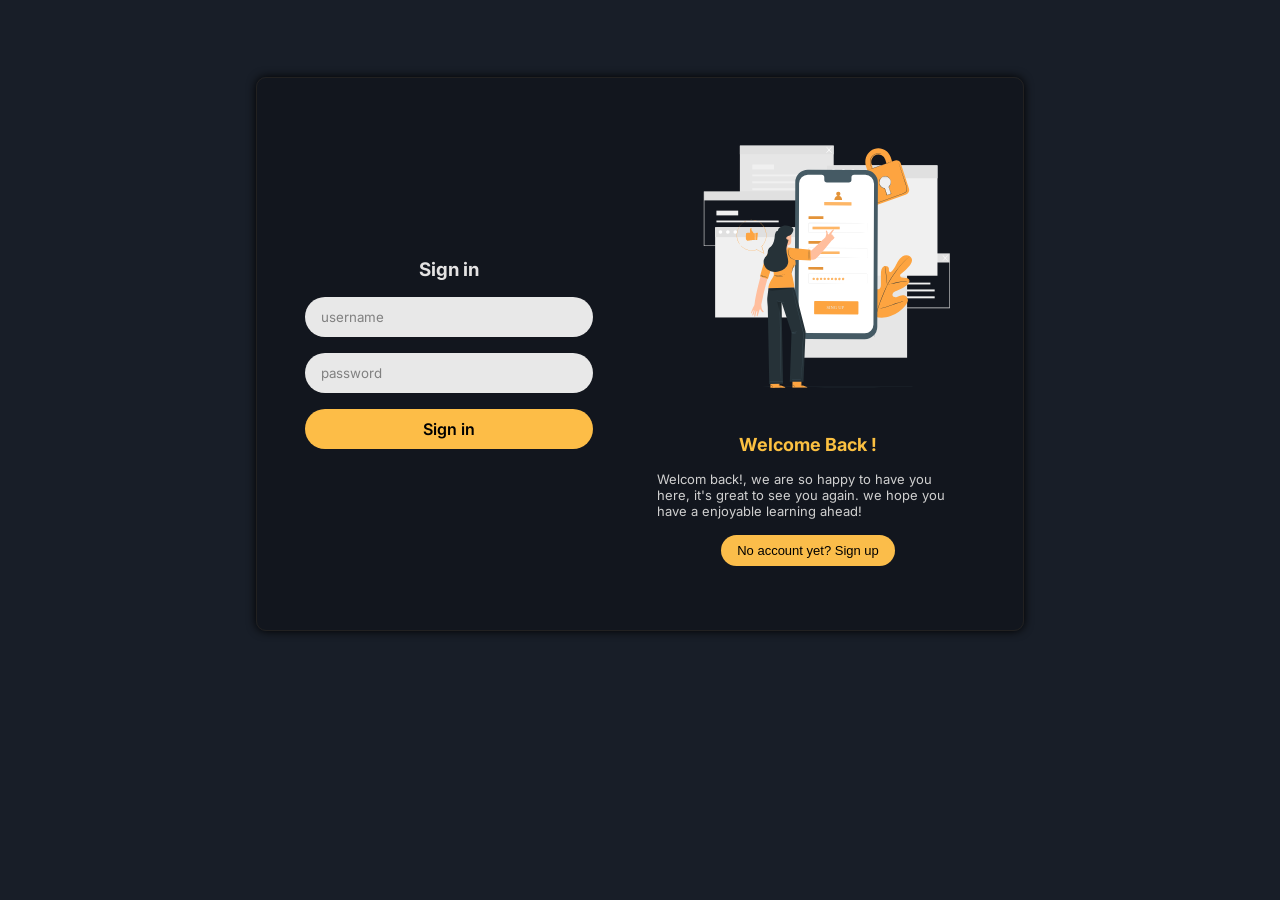
<file: login.html>
<!DOCTYPE html>
<html lang="en">

<head>
    <meta charset="UTF-8">
    <meta name="viewport" content="width=device-width, initial-scale=1.0">
    <title>Login</title>
    <link href="https://fonts.googleapis.com/css2?family=Inter:wght@400;600;800&display=swap" rel="stylesheet">
    <link rel="stylesheet" href="login.css">
</head>

<body>
    <div class="container">
        <div class="left">
            <h3 id="signin">Sign in</h3>
            <input type="text" placeholder="username">
            <input type="password" name="" id="pwd" placeholder="password">
            <button id="login-btn">Sign in</button>
        </div>
        <div class="right">
            <div class="image-part">
                <img src="./assets/images/login-animation.svg" alt="">
            </div>
            <div class="info">
                <h3>Welcome Back !</h3>
                <p>Welcom back!, we are so happy to have you here, it's great to see you again. we hope you have a
                    enjoyable learning ahead!</p>
                <a href="./signup.html"><button>No account yet? Sign up</button></a>
            </div>
        </div>
    </div>
</body>

</html>
</file>
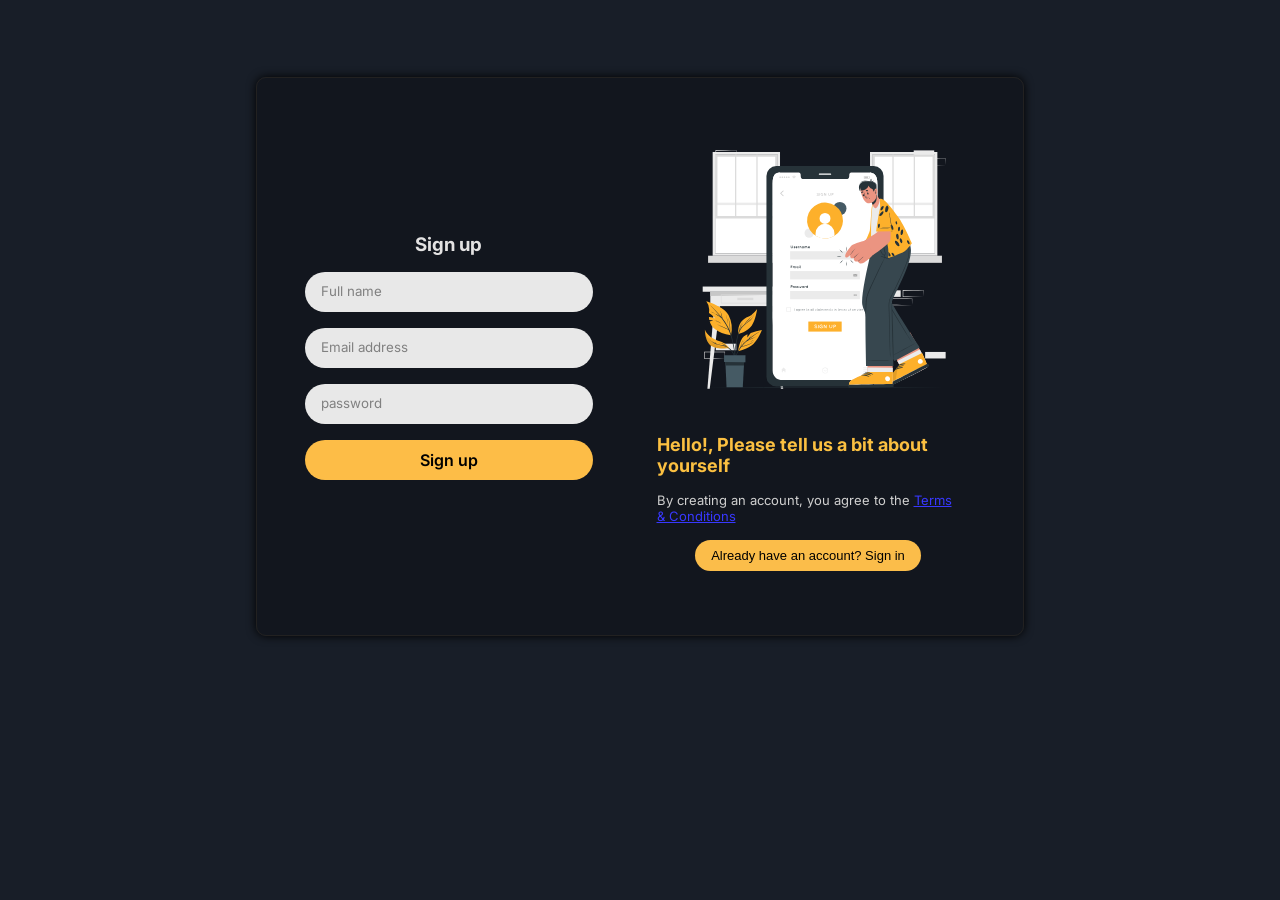
<file: signup.html>
<!DOCTYPE html>
<html lang="en">

<head>
    <meta charset="UTF-8">
    <meta name="viewport" content="width=device-width, initial-scale=1.0">
    <title>Sign up</title>
    <link href="https://fonts.googleapis.com/css2?family=Inter:wght@400;600;800&display=swap" rel="stylesheet">
    <link rel="stylesheet" href="login.css">
</head>

<body>
    <div class="container">
        <div class="left">
            <h3 id="signin">Sign up</h3>
            <input type="text" placeholder="Full name">
            <input type="email" name="" id="email" placeholder="Email address">
            <input type="password" name="" id="pwd" placeholder="password">
            <button id="login-btn">Sign up</button>
        </div>
        <div class="right">
            <div class="image-part">
                <img src="./assets/images/sign-up-animate.svg" alt="">
            </div>
            <div class="info">
                <h3>Hello!, Please tell us a bit about yourself</h3>
                <p>By creating an account, you agree to the <a href="" id="terms">Terms & Conditions</a></p>
                <a href="./login.html"><button>Already have an account? Sign in</button></a>
            </div>
        </div>
    </div>
</body>

</html>
</file>
<file: login.css>
* {
    box-sizing: border-box;
    padding: 0;
    margin: 0;
}

html {
    scroll-behavior: smooth;
}

body {
    background-color: #181e28;
    /* color: black; */
    display: flex;
    padding-top: 6%;
    padding-left: 20%;
}

.container {
    display: flex;
    gap: 3rem;
    width: 75%;
    height: auto;
    justify-content: center;
    align-items: center;
    background-color: rgba(0, 0, 0, 0.253);
    border: 1px solid rgb(34, 33, 33);
    border-radius: 10px;
    padding: 3rem;
    box-shadow: 0px 0px 10px black;
    border: 1px solid rgb(34, 33, 33);
}

.left {
    display: flex;
    flex-direction: column;
    justify-content: center;
    align-items: center;
    gap: 1rem;
    /* border: 1px solid white; */
}

.right {
    display: flex;
    flex-direction: column;
    width: 50%;
    /* border: 1px solid white; */
}

#signin {
    font-family: "Inter", sans-serif;
    color: rgb(227, 226, 226);
    text-align: center;
}

input{
   width: 18rem;
   height: 2.5rem; 
   padding: .3rem;
   border-radius: 25px;
   background-color: rgb(232, 232, 232);
   border: none;
   padding: 1rem;
}

input::placeholder{
    color: grey;
    font-family: "Inter", sans-serif;
}

#login-btn{
    width: 18rem;
    height: 2.5rem; 
    padding: .3rem;
    border-radius: 25px;
    border: none;
    background-color: rgb(253, 189, 71);
    cursor: pointer;
    font-family: "Inter", sans-serif;
    font-size: medium;
    font-weight: 600;
}

.image-part{
    /* border: 1px solid white; */
}

img{
    height: 18rem;
    width: 23rem;
}

.info{
    display: flex;
    flex-direction: column;
    /* border: 1px solid white; */
    justify-content: center;
    align-items: center;
    gap: 1rem;
    padding: 1rem;
}

.info h3{
    font-family: "Inter", sans-serif;
    color: rgb(251, 192, 65);
    font-size: large;
}

.info p{
    font-family: "Inter", sans-serif;
    color: rgb(208, 208, 208);
    font-size: small;
}

.info button{
    padding: .5rem 1rem;
    border-radius: 20px;
    border: none;
    background-color: rgb(251, 189, 74);
    font-size: small;
}

#terms{
    color: rgb(56, 56, 255);
}
</file>
